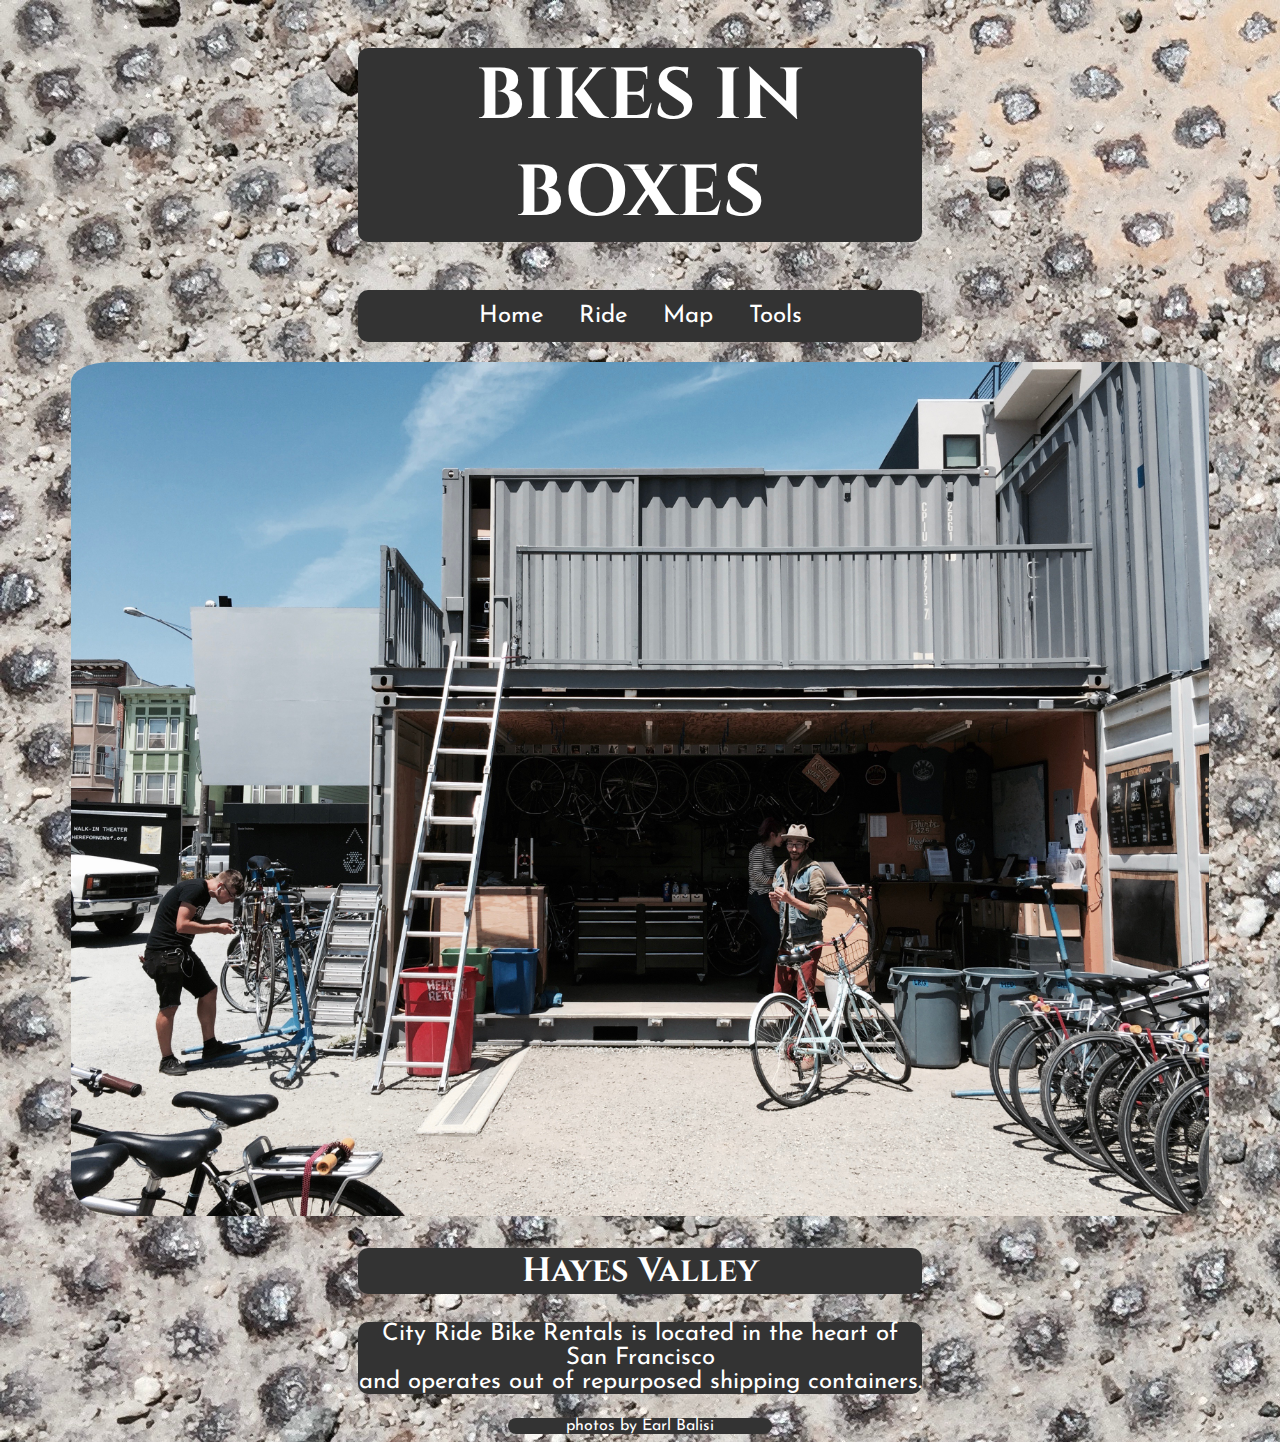
<file: Balisi_finalsite/index.html>
<!DOCTYPE html>
<html>

<head>
    <link rel="stylesheet" href=main.css>
    <link href='https://fonts.googleapis.com/css?family=Cinzel|Josefin+Sans' rel='stylesheet' type='text/css'>
    <style>
            img {
    </style>
    <title>Bikes in Boxes</title>
</head>

<body>



    <h1>Bikes in Boxes </h1>
    <ul>
        <li><a href="index.html">Home</a></li>
        <li><a href="ride.html">Ride</a></li>
        <li><a href="map.html">Map</a></li>
        <li><a href="tools.html">Tools</a></li>
    </ul>


    <img src="images/frontofshop.jpg">


    <h2>Hayes Valley</h2>
    <p>City Ride Bike Rentals is located in the heart of San Francisco
        <br> and operates out of repurposed shipping containers.</p>

</body>
<footer> photos by Earl Balisi </footer>

</html>
</file>
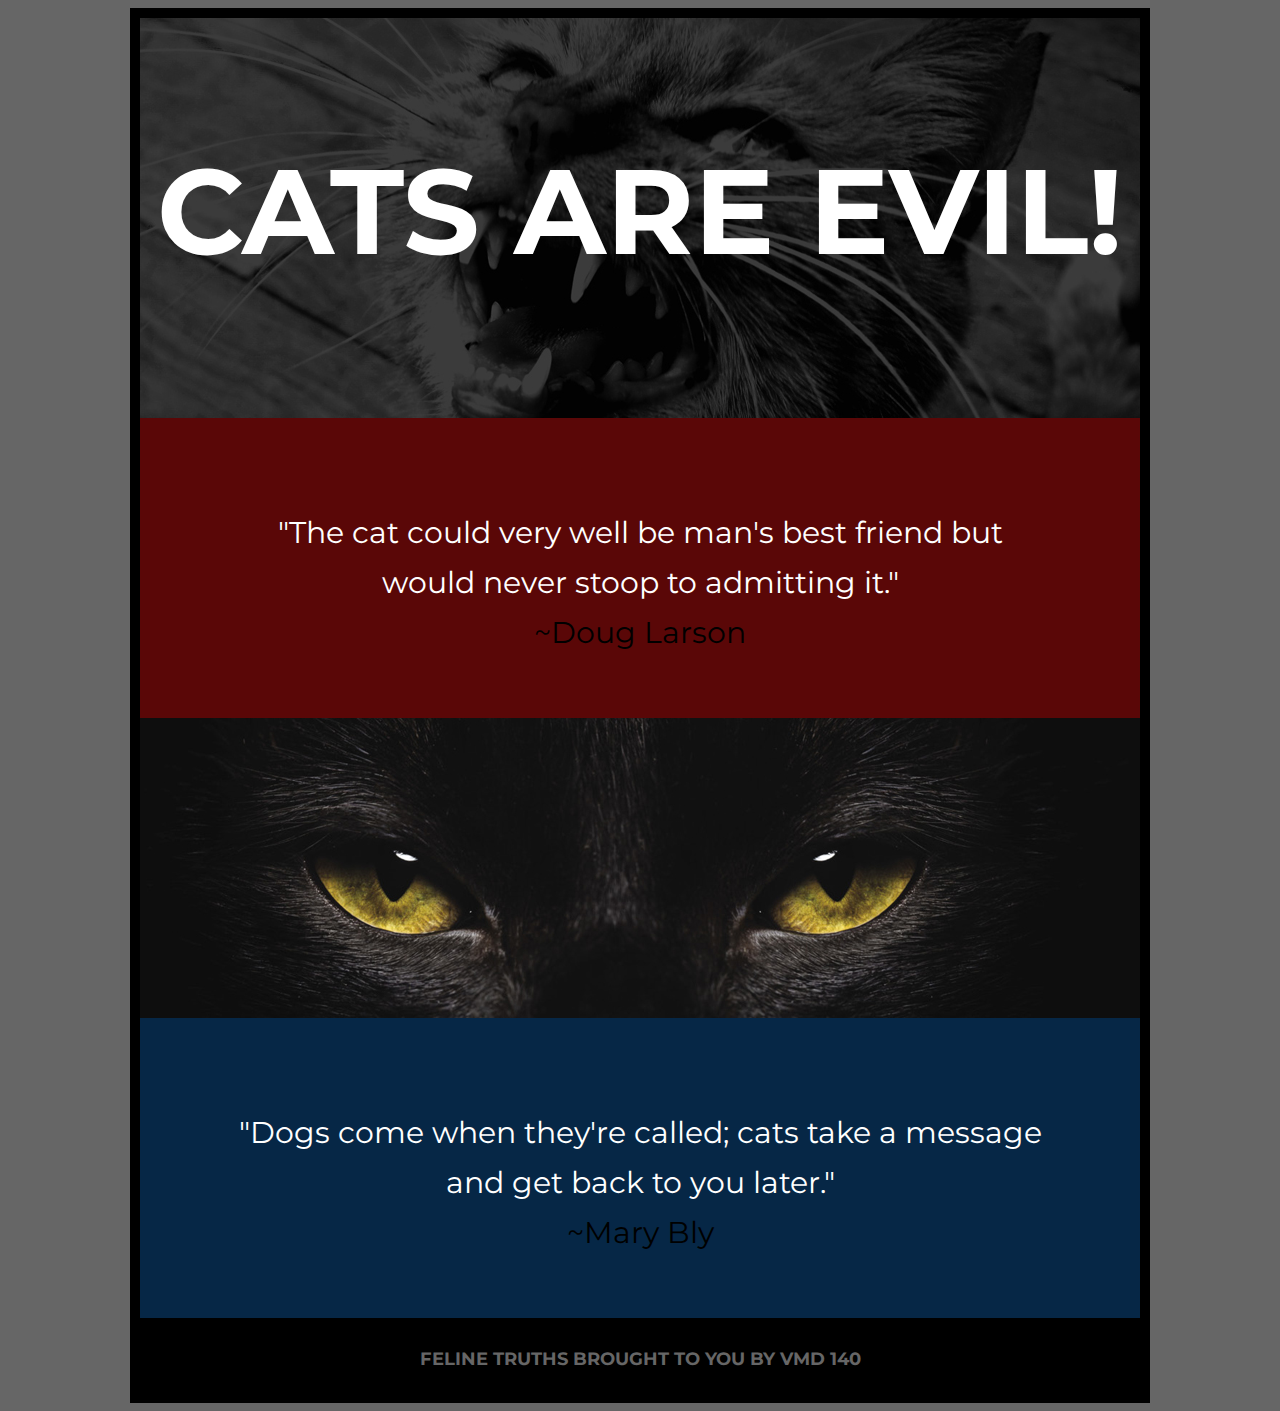
<file: labeight/index.html>
<!DOCTYPE html>

<html>

<head>

	<title>Cats are Evil!</title>
	
	<link rel="stylesheet" href="css/cats.css">
	
</head>

<body>
    
   <header>
      
      <h1>Cats are Evil!</h1>
       
   </header>
   
   
   <div class="top">
      
      <p>
          "The cat could very well be man's best friend but would never stoop to admitting it."
          <br> <span class="author">~Doug Larson </span>
       </p>
       
   </div>
   
   
    <div class="middle">
    
    <img src="images/middle.jpg">

    </div>
    
    
    <div class="bottom">
    
        <p>
            "Dogs come when they're called; <span class="emphasis">cats</span> take a message and get back to you later." 
            <br> <span class="author">~Mary Bly</span>
        </p>

    </div>
    
   
   <footer>
      
       <h2>Feline truths brought to you by VMD 140</h2>
       
   </footer>

	
</body>

</html>
</file>
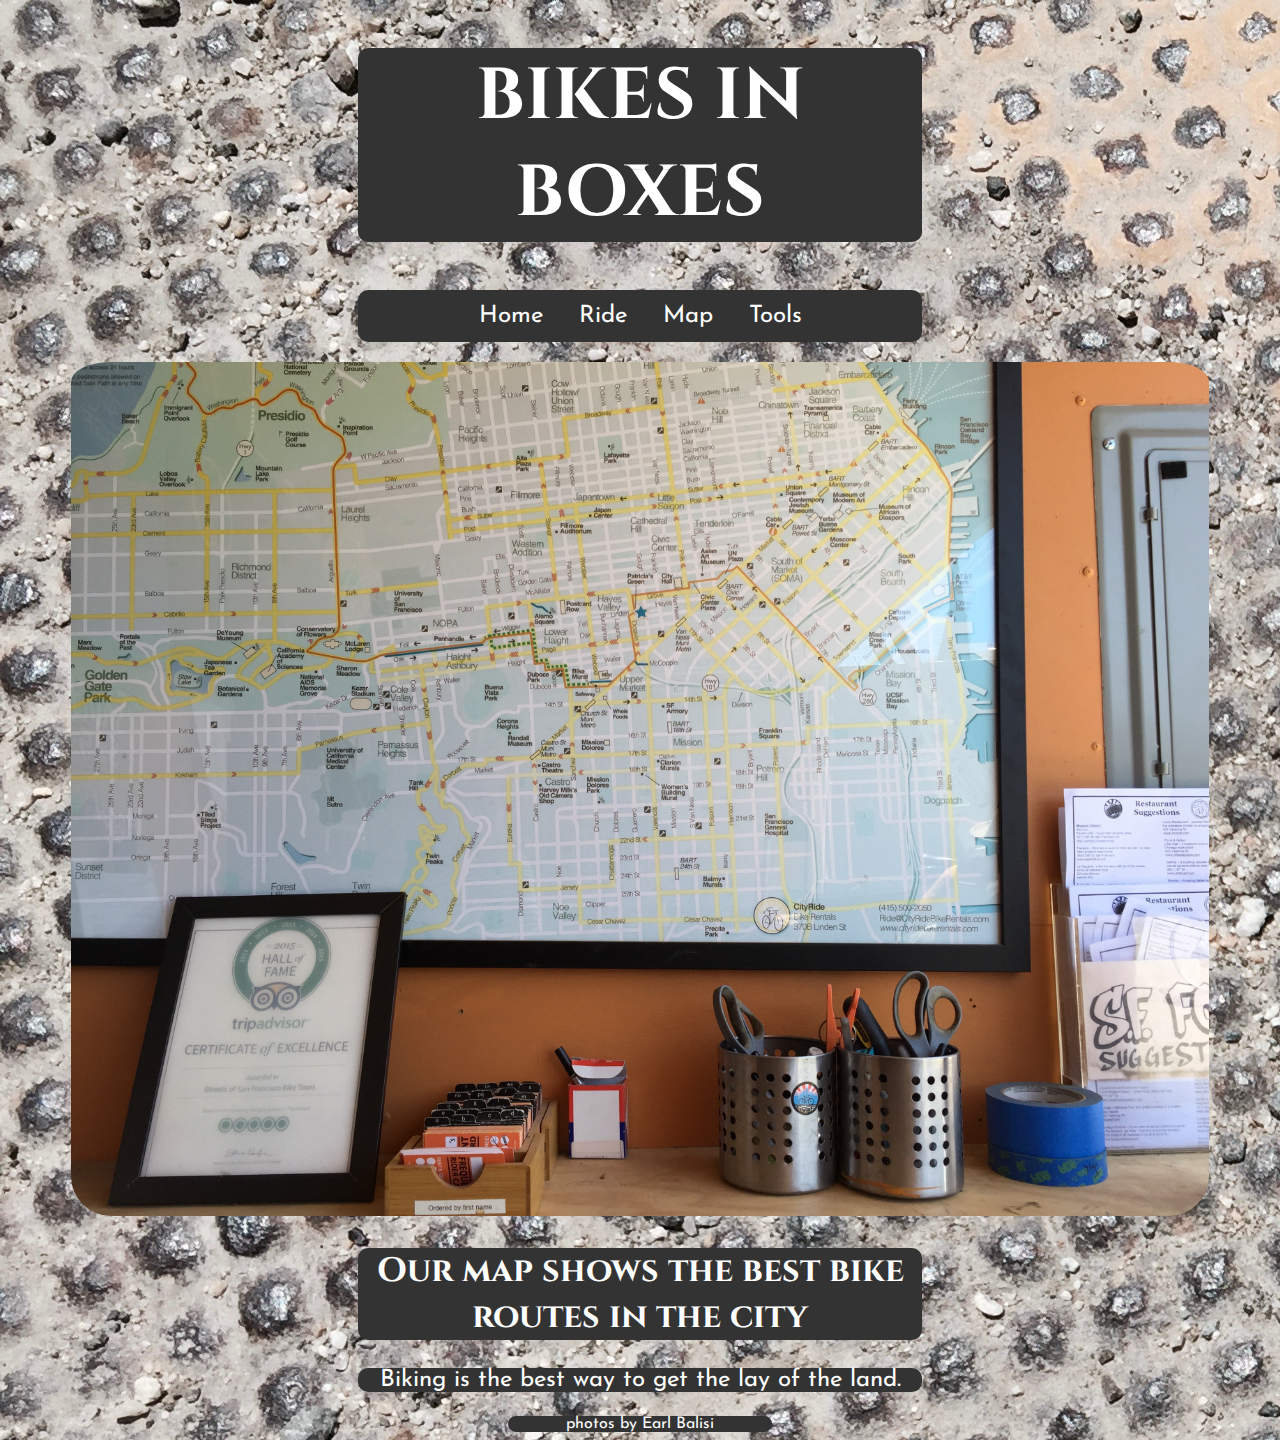
<file: Balisi_finalsite/map.html>
<!DOCTYPE html>
<html>

<head>
    <link rel="stylesheet" href=main.css>
    <link href='https://fonts.googleapis.com/css?family=Cinzel|Josefin+Sans' rel='stylesheet' type='text/css'>
    <title>City Ride San Francisco</title>
</head>

<body>



    <h1>Bikes in Boxes </h1>
    <ul>
        <li><a href="index.html">Home</a></li>
        <li><a href="ride.html">Ride</a></li>
        <li><a href="map.html">Map</a></li>
        <li><a href="tools.html">Tools</a></li>
    </ul>


    <img src="images/map.jpg">


    <h2>Our map shows the best bike routes in the city</h2>
    <p>Biking is the best way to get the lay of the land. </p>

</body>
<footer> photos by Earl Balisi </footer>

</html>
</file>
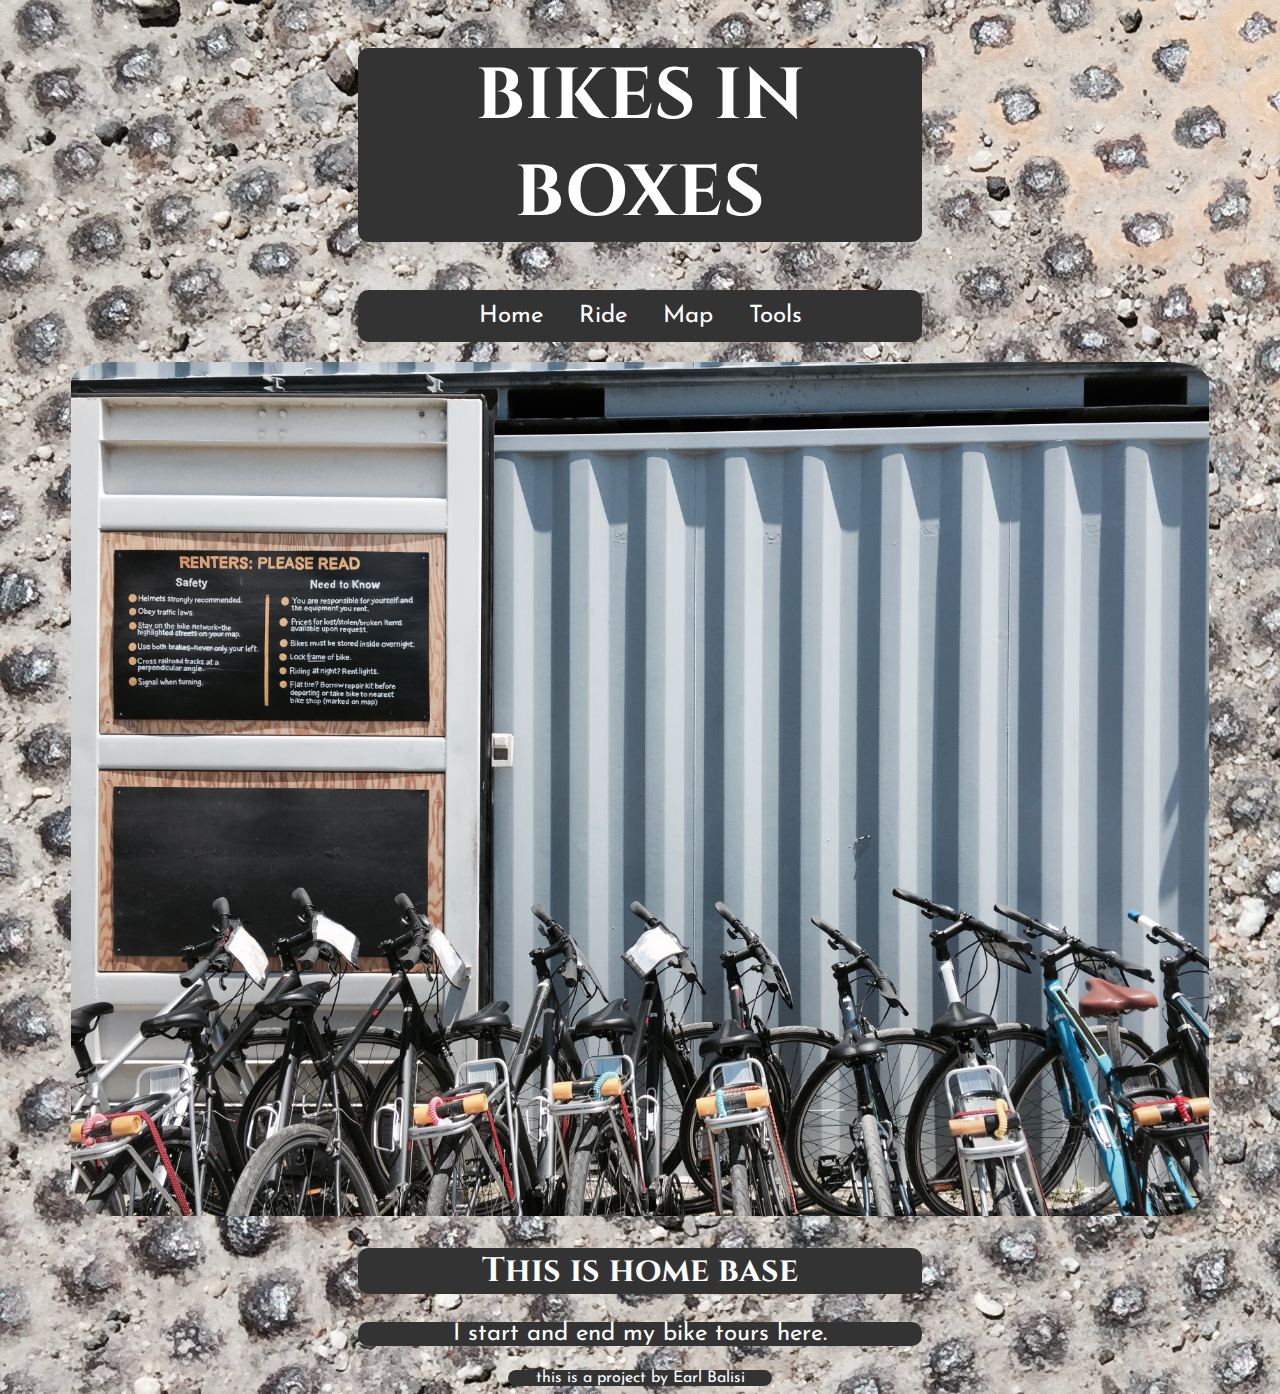
<file: Balisi_finalsite/ride.html>
<!DOCTYPE html>
<html>

<head>
    <link rel="stylesheet" href=main.css>
    <link href='https://fonts.googleapis.com/css?family=Cinzel|Josefin+Sans' rel='stylesheet' type='text/css'>
    <title>City Ride San Francisco</title>
</head>

<body>



    <h1>Bikes in Boxes </h1>
    <ul>
        <li><a href="index.html">Home</a></li>
        <li><a href="ride.html">Ride</a></li>
        <li><a href="map.html">Map</a></li>
        <li><a href="tools.html">Tools</a></li>
    </ul>


    <img src="images/bikerentals.jpg">


    <h2>This is home base</h2>
    <p>I start and end my bike tours here. </p>

</body>
<footer> this is a project by Earl Balisi </footer>

</html>
</file>
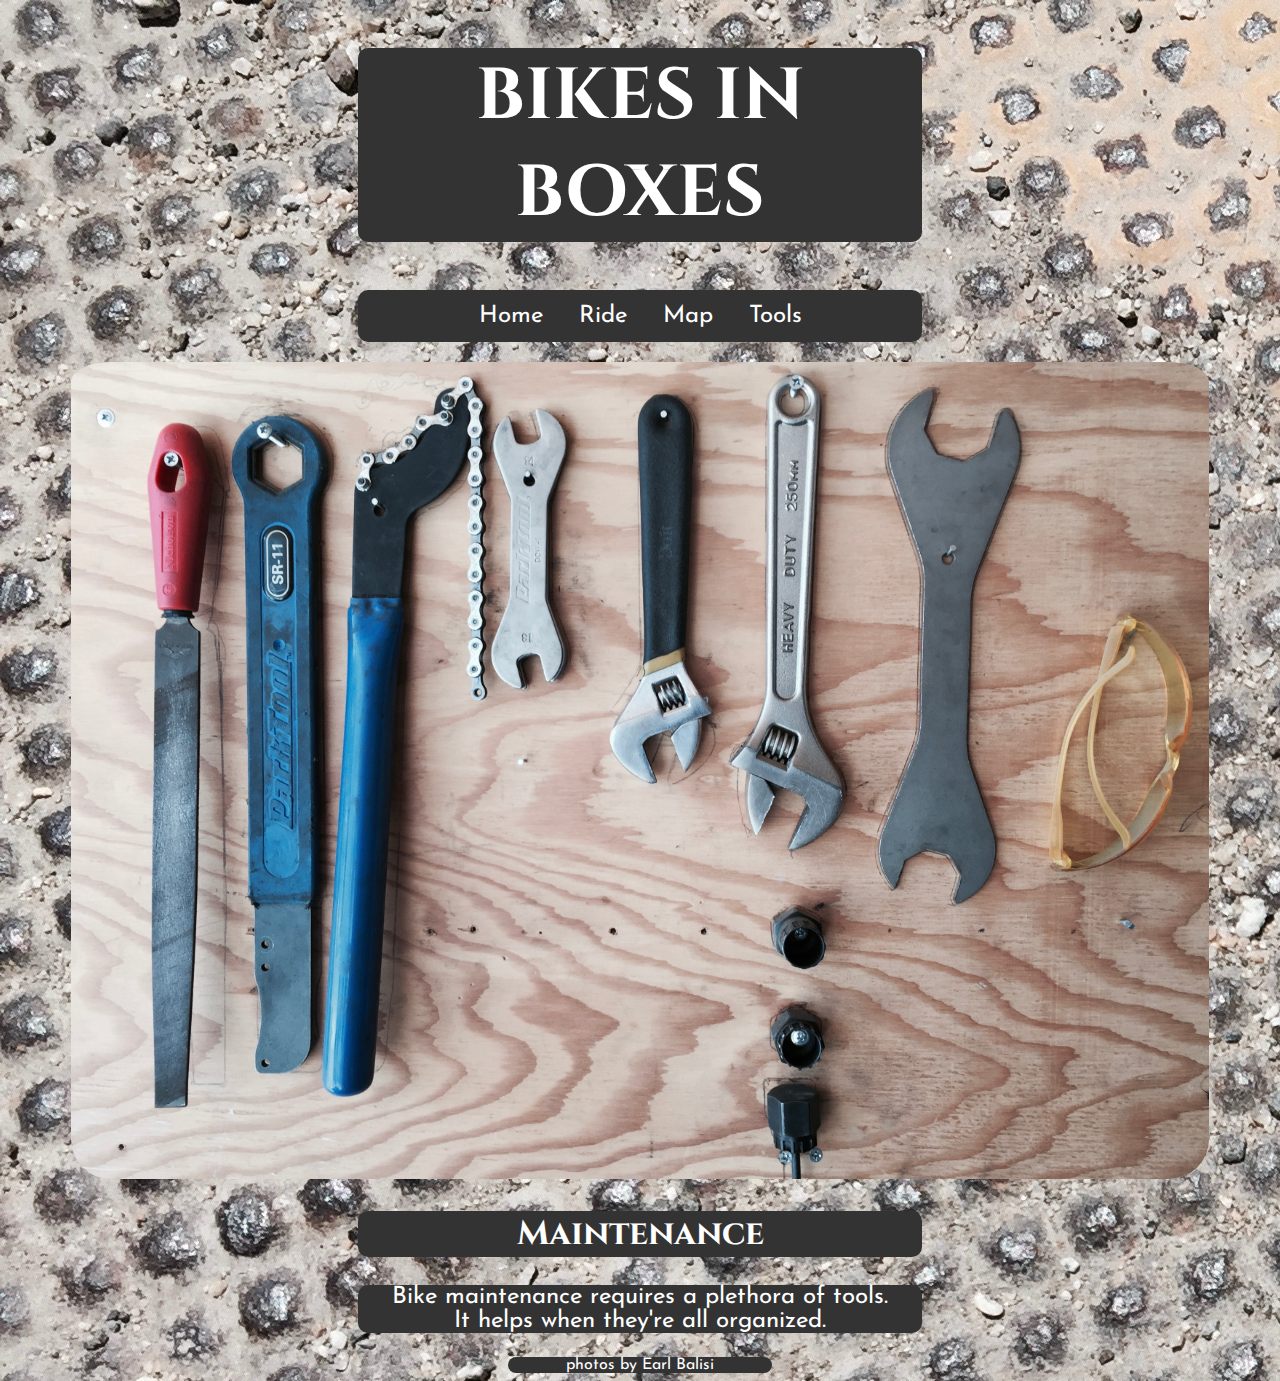
<file: Balisi_finalsite/tools.html>
<!DOCTYPE html>
<html>

<head>
    <link rel="stylesheet" href=main.css>
    <link href='https://fonts.googleapis.com/css?family=Cinzel|Josefin+Sans' rel='stylesheet' type='text/css'>
    <title>City Ride San Francisco</title>

</head>

<body>



    <h1>Bikes in Boxes </h1>
    <ul>
        <li><a href="index.html">Home</a></li>
        <li><a href="ride.html">Ride</a></li>
        <li><a href="map.html">Map</a></li>
        <li><a href="tools.html">Tools</a></li>
    </ul>


    <img src="images/tools.jpg">


    <h2>Maintenance</h2>
    <p>Bike maintenance requires a plethora of tools.
        <br> It helps when they're all organized.</p>

</body>
<footer> photos by Earl Balisi </footer>

</html>
</file>
<file: labeight/css/cats.css>
@import url(https://fonts.googleapis.com/css?family=Montserrat:400,700);

html{
    background: #666;
}

body {
    width: 1000px;
    margin-left: auto;
    margin-right: auto;
    border: 10px solid black;
    font-family: 'Montserrat', sans-serif;
    text-align: center;
}

header{
    width:1000px;
    height: 400px;
    background: url("../images/header.jpg");

}

h1 {
    margin:0;
    font-size: 120px;
    color:#fff;
    text-transform: uppercase;
    padding-top:120px;
}

h2 {
    margin:0;
    font-size:18px;
    color: #666;
    padding-top: 30px;
    text-transform: uppercase;
}

p {
    margin:0;
    font-size: 30px;
    color:#fff; 
    line-height: 50px;
    padding:90px;
}

.top{
    width:1000px;
    height: 300px;
    background: #5a0707;
    
}

.middle{
    width:1000px;
    height: 300px;
}

.bottom{
    width:1000px;
    height: 300px;
    background: #062746;
}

footer{
    width:1000px;
    height: 75px;
    background: #000;
}

.author{
    color:#000;
}
</file>
